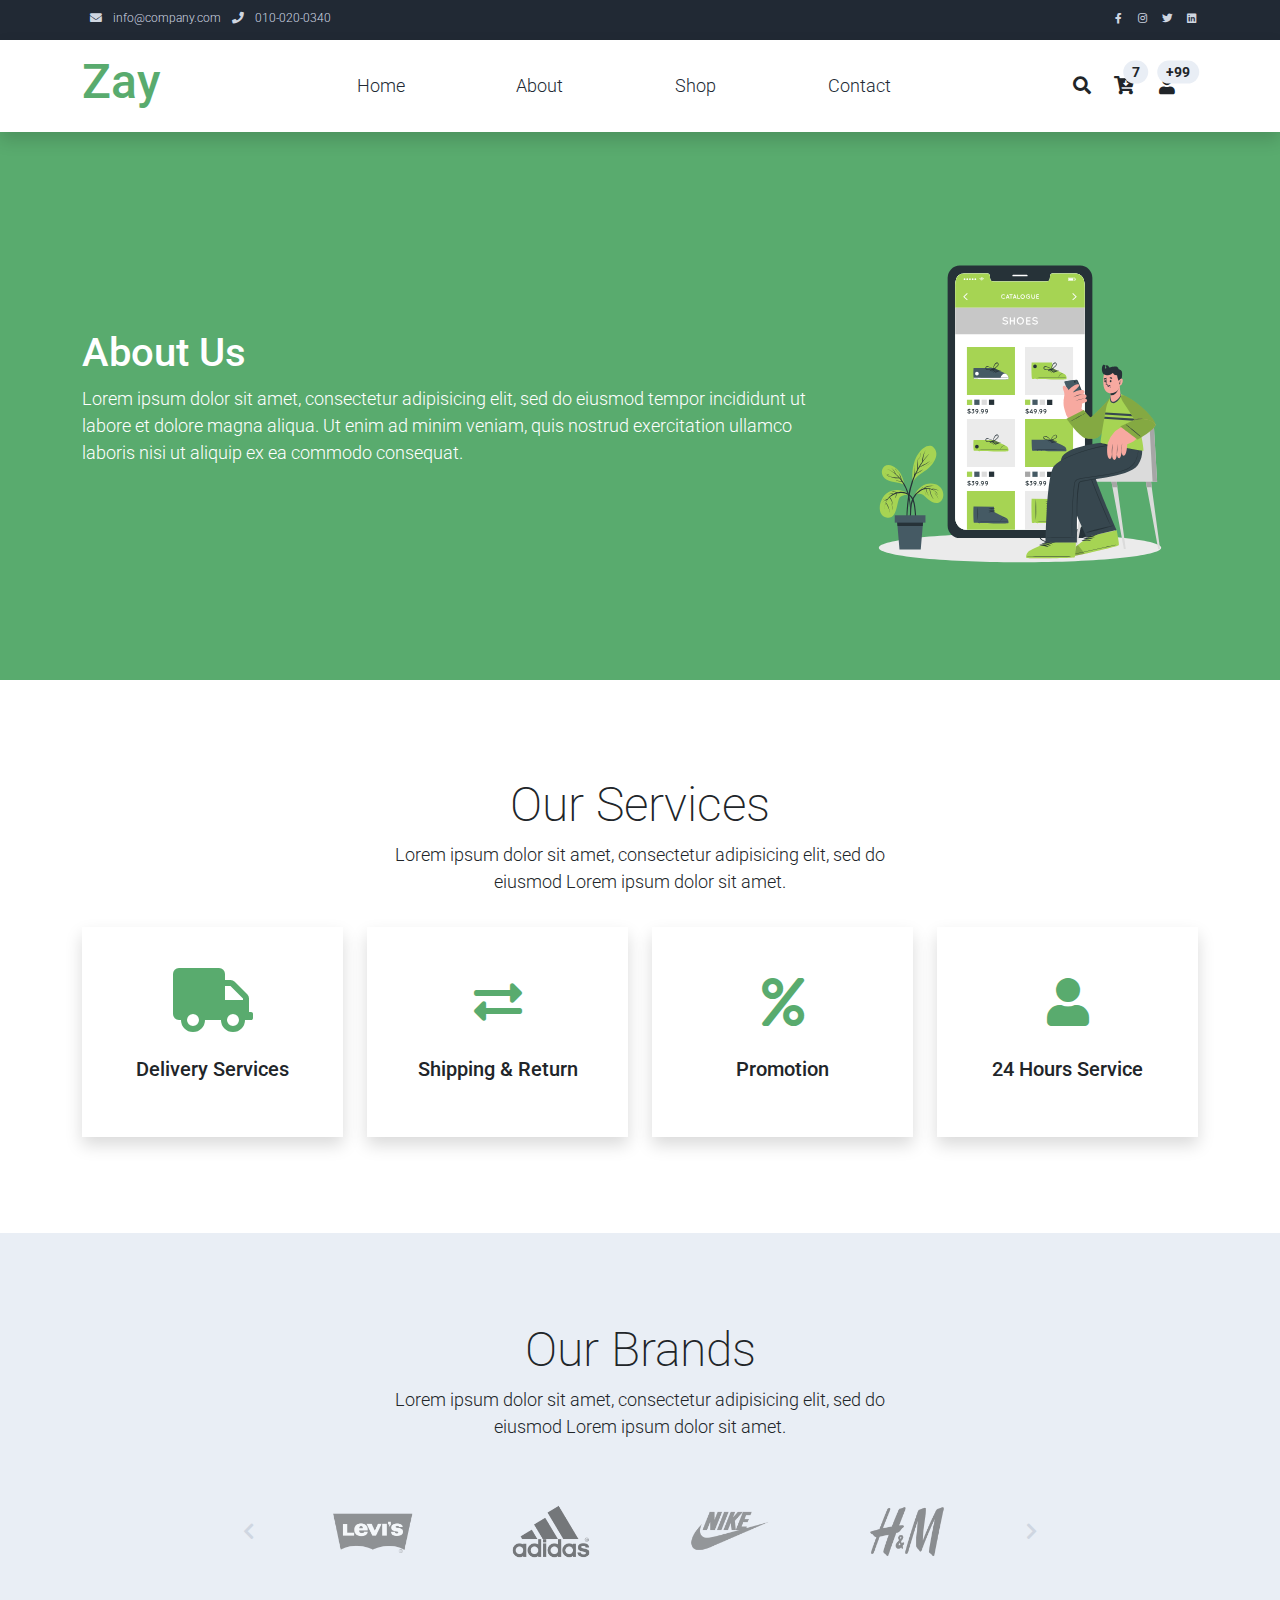
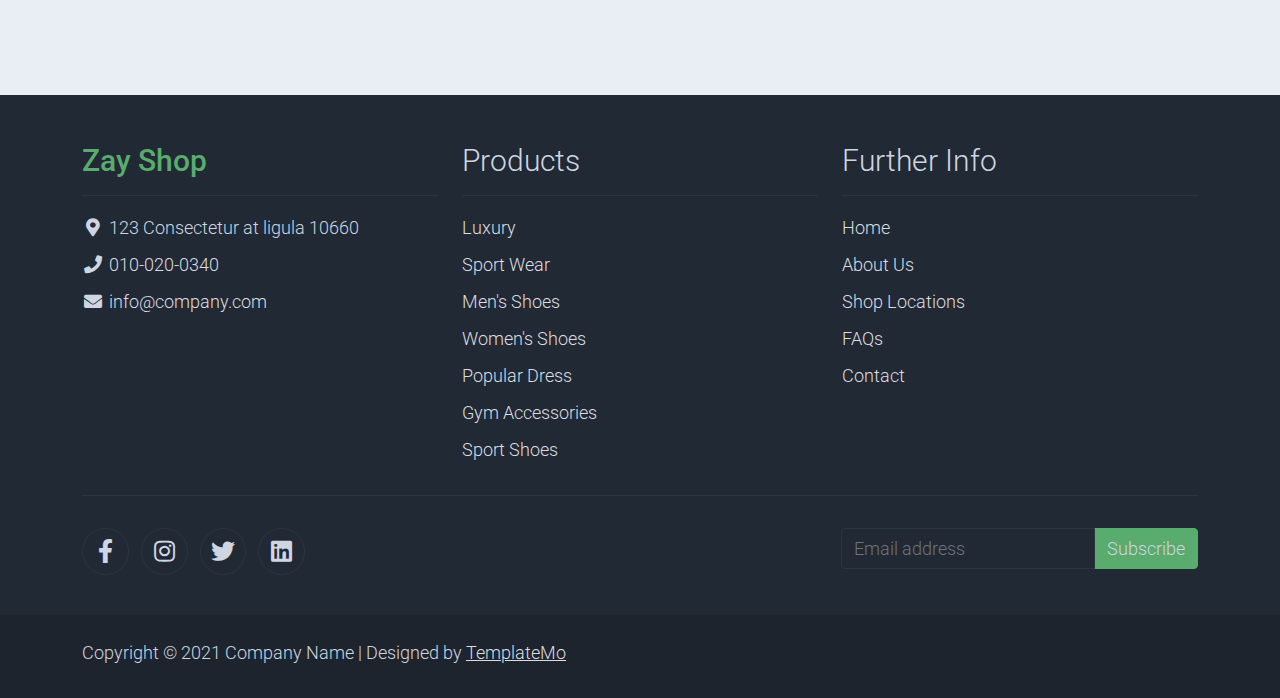
<file: src/main/resources/templates/about.html>
<!DOCTYPE html>
<html lang="en">

<head>
    <title>Zay Shop - About Page</title>
    <meta charset="utf-8">
    <meta name="viewport" content="width=device-width, initial-scale=1">

    <link rel="apple-touch-icon" href="/static/img/apple-icon.png">
    <link rel="shortcut icon" type="image/x-icon" href="/static/img/favicon.ico">

    <link rel="stylesheet" href="../static/css/bootstrap.min.css">
    <link rel="stylesheet" href="../static/css/templatemo.css">
    <link rel="stylesheet" href="../static/css/custom.css">

    <!-- Load fonts style after rendering the layout styles -->
    <link rel="stylesheet" href="https://fonts.googleapis.com/css2?family=Roboto:wght@100;200;300;400;500;700;900&display=swap">
    <link rel="stylesheet" href="../static/css/fontawesome.min.css">
<!--
    
TemplateMo 559 Zay Shop

https://templatemo.com/tm-559-zay-shop

-->
</head>

<body>
    <!-- Start Top Nav -->
    <nav class="navbar navbar-expand-lg bg-dark navbar-light d-none d-lg-block" id="templatemo_nav_top">
        <div class="container text-light">
            <div class="w-100 d-flex justify-content-between">
                <div>
                    <i class="fa fa-envelope mx-2"></i>
                    <a class="navbar-sm-brand text-light text-decoration-none" href="mailto:info@company.com">info@company.com</a>
                    <i class="fa fa-phone mx-2"></i>
                    <a class="navbar-sm-brand text-light text-decoration-none" href="tel:010-020-0340">010-020-0340</a>
                </div>
                <div>
                    <a class="text-light" href="https://fb.com/templatemo" target="_blank" rel="sponsored"><i class="fab fa-facebook-f fa-sm fa-fw me-2"></i></a>
                    <a class="text-light" href="https://www.instagram.com/" target="_blank"><i class="fab fa-instagram fa-sm fa-fw me-2"></i></a>
                    <a class="text-light" href="https://twitter.com/" target="_blank"><i class="fab fa-twitter fa-sm fa-fw me-2"></i></a>
                    <a class="text-light" href="https://www.linkedin.com/" target="_blank"><i class="fab fa-linkedin fa-sm fa-fw"></i></a>
                </div>
            </div>
        </div>
    </nav>
    <!-- Close Top Nav -->


    <!-- Header -->
    <nav class="navbar navbar-expand-lg navbar-light shadow">
        <div class="container d-flex justify-content-between align-items-center">

            <a class="navbar-brand text-success logo h1 align-self-center" href="index.html">
                Zay
            </a>

            <button class="navbar-toggler border-0" type="button" data-bs-toggle="collapse" data-bs-target="#templatemo_main_nav" aria-controls="navbarSupportedContent" aria-expanded="false" aria-label="Toggle navigation">
                <span class="navbar-toggler-icon"></span>
            </button>

            <div class="align-self-center collapse navbar-collapse flex-fill  d-lg-flex justify-content-lg-between" id="templatemo_main_nav">
                <div class="flex-fill">
                    <ul class="nav navbar-nav d-flex justify-content-between mx-lg-auto">
                        <li class="nav-item">
                            <a class="nav-link" href="index.html">Home</a>
                        </li>
                        <li class="nav-item">
                            <a class="nav-link" href="about.html">About</a>
                        </li>
                        <li class="nav-item">
                            <a class="nav-link" href="shop.html">Shop</a>
                        </li>
                        <li class="nav-item">
                            <a class="nav-link" href="contact.html">Contact</a>
                        </li>
                    </ul>
                </div>
                <div class="navbar align-self-center d-flex">
                    <div class="d-lg-none flex-sm-fill mt-3 mb-4 col-7 col-sm-auto pr-3">
                        <div class="input-group">
                            <input type="text" class="form-control" id="inputMobileSearch" placeholder="Search ...">
                            <div class="input-group-text">
                                <i class="fa fa-fw fa-search"></i>
                            </div>
                        </div>
                    </div>
                    <a class="nav-icon d-none d-lg-inline" href="#" data-bs-toggle="modal" data-bs-target="#templatemo_search">
                        <i class="fa fa-fw fa-search text-dark mr-2"></i>
                    </a>
                    <a class="nav-icon position-relative text-decoration-none" href="#">
                        <i class="fa fa-fw fa-cart-arrow-down text-dark mr-1"></i>
                        <span class="position-absolute top-0 left-100 translate-middle badge rounded-pill bg-light text-dark">7</span>
                    </a>
                    <a class="nav-icon position-relative text-decoration-none" href="#">
                        <i class="fa fa-fw fa-user text-dark mr-3"></i>
                        <span class="position-absolute top-0 left-100 translate-middle badge rounded-pill bg-light text-dark">+99</span>
                    </a>
                </div>
            </div>

        </div>
    </nav>
    <!-- Close Header -->

    <!-- Modal -->
    <div class="modal fade bg-white" id="templatemo_search" tabindex="-1" role="dialog" aria-labelledby="exampleModalLabel" aria-hidden="true">
        <div class="modal-dialog modal-lg" role="document">
            <div class="w-100 pt-1 mb-5 text-right">
                <button type="button" class="btn-close" data-bs-dismiss="modal" aria-label="Close"></button>
            </div>
            <form action="" method="get" class="modal-content modal-body border-0 p-0">
                <div class="input-group mb-2">
                    <input type="text" class="form-control" id="inputModalSearch" name="q" placeholder="Search ...">
                    <button type="submit" class="input-group-text bg-success text-light">
                        <i class="fa fa-fw fa-search text-white"></i>
                    </button>
                </div>
            </form>
        </div>
    </div>



    <section class="bg-success py-5">
        <div class="container">
            <div class="row align-items-center py-5">
                <div class="col-md-8 text-white">
                    <h1>About Us</h1>
                    <p>
                        Lorem ipsum dolor sit amet, consectetur adipisicing elit, sed do eiusmod
                        tempor incididunt ut labore et dolore magna aliqua. Ut enim ad minim veniam,
                        quis nostrud exercitation ullamco laboris nisi ut aliquip ex ea commodo consequat.
                    </p>
                </div>
                <div class="col-md-4">
                    <img src="../static/img/about-hero.svg" alt="About Hero">
                </div>
            </div>
        </div>
    </section>
    <!-- Close Banner -->

    <!-- Start Section -->
    <section class="container py-5">
        <div class="row text-center pt-5 pb-3">
            <div class="col-lg-6 m-auto">
                <h1 class="h1">Our Services</h1>
                <p>
                    Lorem ipsum dolor sit amet, consectetur adipisicing elit, sed do eiusmod
                    Lorem ipsum dolor sit amet.
                </p>
            </div>
        </div>
        <div class="row">

            <div class="col-md-6 col-lg-3 pb-5">
                <div class="h-100 py-5 services-icon-wap shadow">
                    <div class="h1 text-success text-center"><i class="fa fa-truck fa-lg"></i></div>
                    <h2 class="h5 mt-4 text-center">Delivery Services</h2>
                </div>
            </div>

            <div class="col-md-6 col-lg-3 pb-5">
                <div class="h-100 py-5 services-icon-wap shadow">
                    <div class="h1 text-success text-center"><i class="fas fa-exchange-alt"></i></div>
                    <h2 class="h5 mt-4 text-center">Shipping & Return</h2>
                </div>
            </div>

            <div class="col-md-6 col-lg-3 pb-5">
                <div class="h-100 py-5 services-icon-wap shadow">
                    <div class="h1 text-success text-center"><i class="fa fa-percent"></i></div>
                    <h2 class="h5 mt-4 text-center">Promotion</h2>
                </div>
            </div>

            <div class="col-md-6 col-lg-3 pb-5">
                <div class="h-100 py-5 services-icon-wap shadow">
                    <div class="h1 text-success text-center"><i class="fa fa-user"></i></div>
                    <h2 class="h5 mt-4 text-center">24 Hours Service</h2>
                </div>
            </div>
        </div>
    </section>
    <!-- End Section -->

    <!-- Start Brands -->
    <section class="bg-light py-5">
        <div class="container my-4">
            <div class="row text-center py-3">
                <div class="col-lg-6 m-auto">
                    <h1 class="h1">Our Brands</h1>
                    <p>
                        Lorem ipsum dolor sit amet, consectetur adipisicing elit, sed do eiusmod
                        Lorem ipsum dolor sit amet.
                    </p>
                </div>
                <div class="col-lg-9 m-auto tempaltemo-carousel">
                    <div class="row d-flex flex-row">
                        <!--Controls-->
                        <div class="col-1 align-self-center">
                            <a class="h1" href="#templatemo-slide-brand" role="button" data-bs-slide="prev">
                                <i class="text-light fas fa-chevron-left"></i>
                            </a>
                        </div>
                        <!--End Controls-->

                        <!--Carousel Wrapper-->
                        <div class="col">
                            <div class="carousel slide carousel-multi-item pt-2 pt-md-0" id="templatemo-slide-brand" data-bs-ride="carousel">
                                <!--Slides-->
                                <div class="carousel-inner product-links-wap" role="listbox">

                                    <!--First slide-->
                                    <div class="carousel-item active">
                                        <div class="row">
                                            <div class="col-3 p-md-5">
                                                <a href="#"><img class="img-fluid brand-img" src="../static/img/brand_01.png" alt="Brand Logo"></a>
                                            </div>
                                            <div class="col-3 p-md-5">
                                                <a href="#"><img class="img-fluid brand-img" src="../static/img/brand_02.png" alt="Brand Logo"></a>
                                            </div>
                                            <div class="col-3 p-md-5">
                                                <a href="#"><img class="img-fluid brand-img" src="../static/img/brand_03.png" alt="Brand Logo"></a>
                                            </div>
                                            <div class="col-3 p-md-5">
                                                <a href="#"><img class="img-fluid brand-img" src="../static/img/brand_04.png" alt="Brand Logo"></a>
                                            </div>
                                        </div>
                                    </div>
                                    <!--End First slide-->

                                    <!--Second slide-->
                                    <div class="carousel-item">
                                        <div class="row">
                                            <div class="col-3 p-md-5">
                                                <a href="#"><img class="img-fluid brand-img" src="../static/img/brand_01.png" alt="Brand Logo"></a>
                                            </div>
                                            <div class="col-3 p-md-5">
                                                <a href="#"><img class="img-fluid brand-img" src="../static/img/brand_02.png" alt="Brand Logo"></a>
                                            </div>
                                            <div class="col-3 p-md-5">
                                                <a href="#"><img class="img-fluid brand-img" src="../static/img/brand_03.png" alt="Brand Logo"></a>
                                            </div>
                                            <div class="col-3 p-md-5">
                                                <a href="#"><img class="img-fluid brand-img" src="../static/img/brand_04.png" alt="Brand Logo"></a>
                                            </div>
                                        </div>
                                    </div>
                                    <!--End Second slide-->

                                    <!--Third slide-->
                                    <div class="carousel-item">
                                        <div class="row">
                                            <div class="col-3 p-md-5">
                                                <a href="#"><img class="img-fluid brand-img" src="../static/img/brand_01.png" alt="Brand Logo"></a>
                                            </div>
                                            <div class="col-3 p-md-5">
                                                <a href="#"><img class="img-fluid brand-img" src="../static/img/brand_02.png" alt="Brand Logo"></a>
                                            </div>
                                            <div class="col-3 p-md-5">
                                                <a href="#"><img class="img-fluid brand-img" src="../static/img/brand_03.png" alt="Brand Logo"></a>
                                            </div>
                                            <div class="col-3 p-md-5">
                                                <a href="#"><img class="img-fluid brand-img" src="../static/img/brand_04.png" alt="Brand Logo"></a>
                                            </div>
                                        </div>
                                    </div>
                                    <!--End Third slide-->

                                </div>
                                <!--End Slides-->
                            </div>
                        </div>
                        <!--End Carousel Wrapper-->

                        <!--Controls-->
                        <div class="col-1 align-self-center">
                            <a class="h1" href="#templatemo-slide-brand" role="button" data-bs-slide="next">
                                <i class="text-light fas fa-chevron-right"></i>
                            </a>
                        </div>
                        <!--End Controls-->
                    </div>
                </div>
            </div>
        </div>
    </section>
    <!--End Brands-->


    <!-- Start Footer -->
    <footer class="bg-dark" id="tempaltemo_footer">
        <div class="container">
            <div class="row">

                <div class="col-md-4 pt-5">
                    <h2 class="h2 text-success border-bottom pb-3 border-light logo">Zay Shop</h2>
                    <ul class="list-unstyled text-light footer-link-list">
                        <li>
                            <i class="fas fa-map-marker-alt fa-fw"></i>
                            123 Consectetur at ligula 10660
                        </li>
                        <li>
                            <i class="fa fa-phone fa-fw"></i>
                            <a class="text-decoration-none" href="tel:010-020-0340">010-020-0340</a>
                        </li>
                        <li>
                            <i class="fa fa-envelope fa-fw"></i>
                            <a class="text-decoration-none" href="mailto:info@company.com">info@company.com</a>
                        </li>
                    </ul>
                </div>

                <div class="col-md-4 pt-5">
                    <h2 class="h2 text-light border-bottom pb-3 border-light">Products</h2>
                    <ul class="list-unstyled text-light footer-link-list">
                        <li><a class="text-decoration-none" href="#">Luxury</a></li>
                        <li><a class="text-decoration-none" href="#">Sport Wear</a></li>
                        <li><a class="text-decoration-none" href="#">Men's Shoes</a></li>
                        <li><a class="text-decoration-none" href="#">Women's Shoes</a></li>
                        <li><a class="text-decoration-none" href="#">Popular Dress</a></li>
                        <li><a class="text-decoration-none" href="#">Gym Accessories</a></li>
                        <li><a class="text-decoration-none" href="#">Sport Shoes</a></li>
                    </ul>
                </div>

                <div class="col-md-4 pt-5">
                    <h2 class="h2 text-light border-bottom pb-3 border-light">Further Info</h2>
                    <ul class="list-unstyled text-light footer-link-list">
                        <li><a class="text-decoration-none" href="#">Home</a></li>
                        <li><a class="text-decoration-none" href="#">About Us</a></li>
                        <li><a class="text-decoration-none" href="#">Shop Locations</a></li>
                        <li><a class="text-decoration-none" href="#">FAQs</a></li>
                        <li><a class="text-decoration-none" href="#">Contact</a></li>
                    </ul>
                </div>

            </div>

            <div class="row text-light mb-4">
                <div class="col-12 mb-3">
                    <div class="w-100 my-3 border-top border-light"></div>
                </div>
                <div class="col-auto me-auto">
                    <ul class="list-inline text-left footer-icons">
                        <li class="list-inline-item border border-light rounded-circle text-center">
                            <a rel="nofollow" class="text-light text-decoration-none" target="_blank" href="http://fb.com/templatemo"><i class="fab fa-facebook-f fa-lg fa-fw"></i></a>
                        </li>
                        <li class="list-inline-item border border-light rounded-circle text-center">
                            <a class="text-light text-decoration-none" target="_blank" href="https://www.instagram.com/"><i class="fab fa-instagram fa-lg fa-fw"></i></a>
                        </li>
                        <li class="list-inline-item border border-light rounded-circle text-center">
                            <a class="text-light text-decoration-none" target="_blank" href="https://twitter.com/"><i class="fab fa-twitter fa-lg fa-fw"></i></a>
                        </li>
                        <li class="list-inline-item border border-light rounded-circle text-center">
                            <a class="text-light text-decoration-none" target="_blank" href="https://www.linkedin.com/"><i class="fab fa-linkedin fa-lg fa-fw"></i></a>
                        </li>
                    </ul>
                </div>
                <div class="col-auto">
                    <label class="sr-only" for="subscribeEmail">Email address</label>
                    <div class="input-group mb-2">
                        <input type="text" class="form-control bg-dark border-light" id="subscribeEmail" placeholder="Email address">
                        <div class="input-group-text btn-success text-light">Subscribe</div>
                    </div>
                </div>
            </div>
        </div>

        <div class="w-100 bg-black py-3">
            <div class="container">
                <div class="row pt-2">
                    <div class="col-12">
                        <p class="text-left text-light">
                            Copyright &copy; 2021 Company Name 
                            | Designed by <a rel="sponsored" href="https://templatemo.com/page/1" target="_blank">TemplateMo</a>
                        </p>
                    </div>
                </div>
            </div>
        </div>

    </footer>
    <!-- End Footer -->

    <!-- Start Script -->
    <script src="../static/js/jquery-1.11.0.min.js"></script>
    <script src="../static/js/jquery-migrate-1.2.1.min.js"></script>
    <script src="../static/js/bootstrap.bundle.min.js"></script>
    <script src="../static/js/templatemo.js"></script>
    <script src="../static/js/custom.js"></script>
    <!-- End Script -->
</body>

</html>
</file>
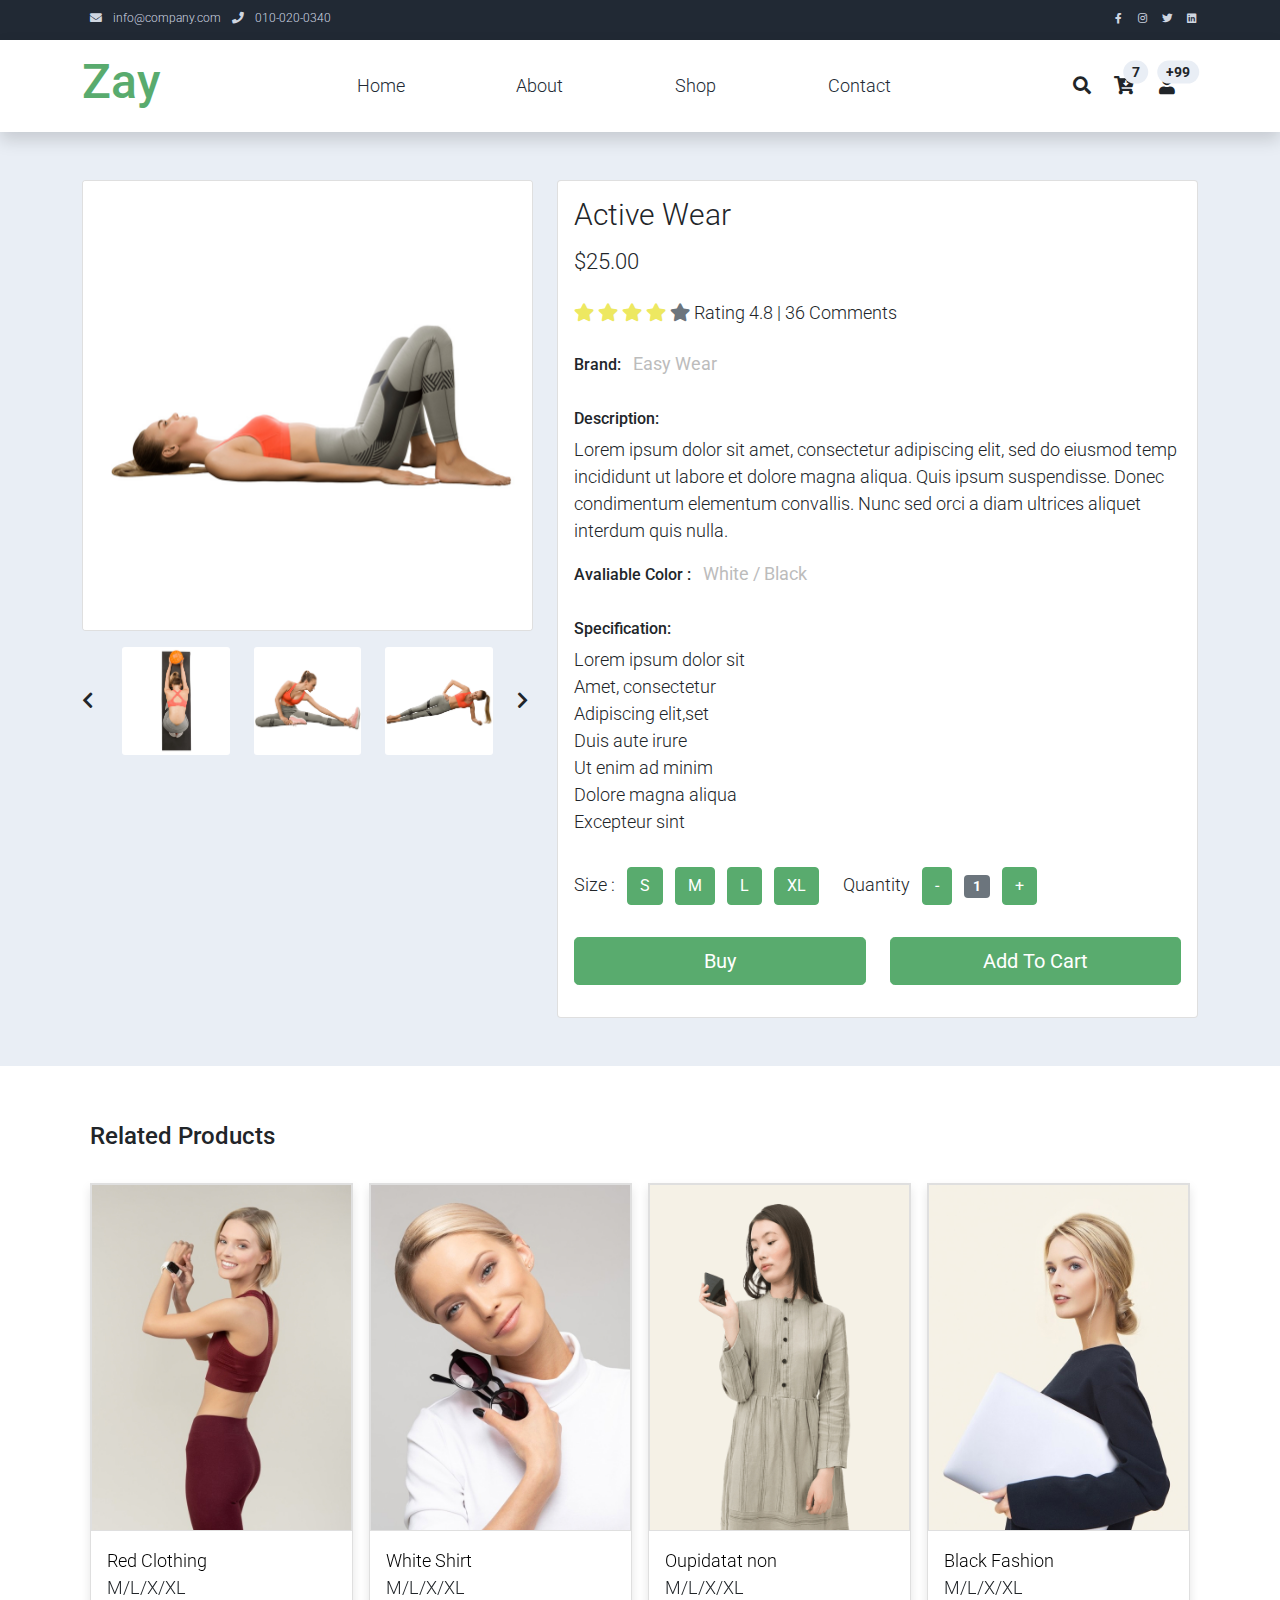
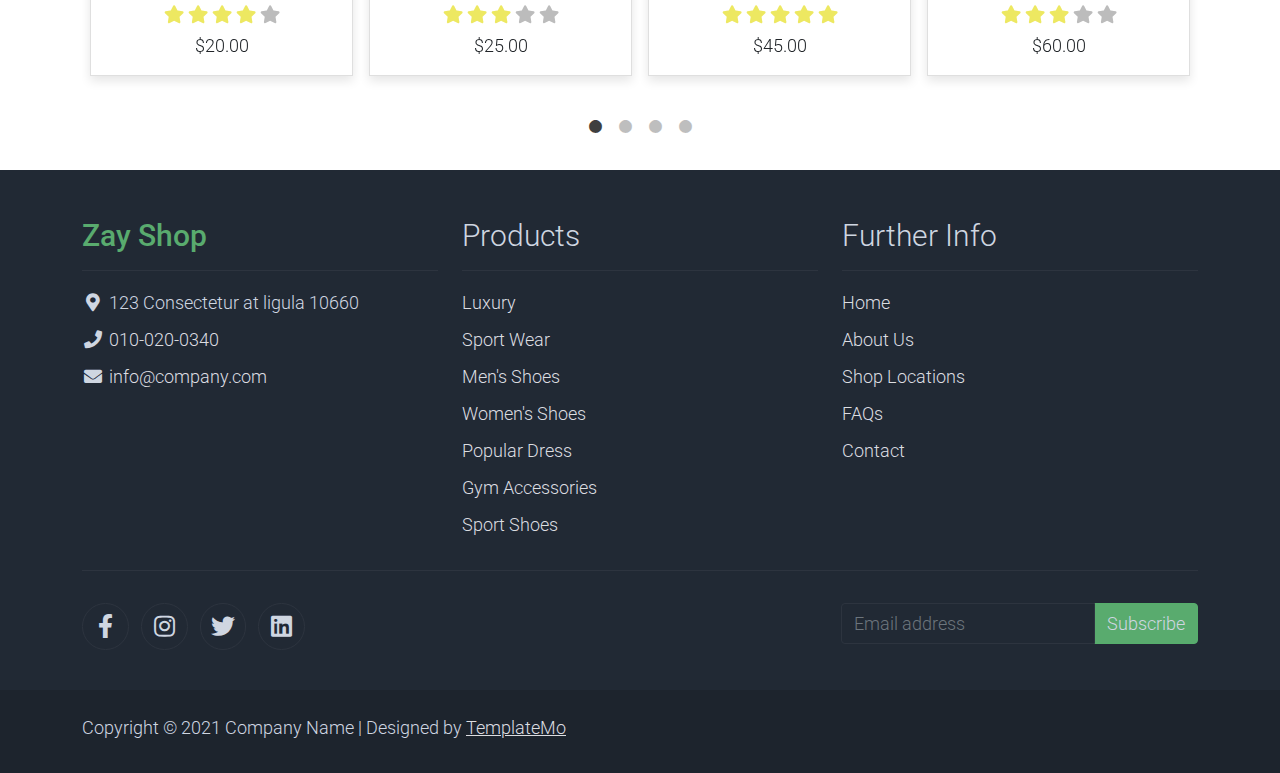
<file: src/main/resources/templates/shop-single.html>
<!DOCTYPE html>
<html lang="en">

<head>
    <title>Zay Shop - Product Detail Page</title>
    <meta charset="utf-8">
    <meta name="viewport" content="width=device-width, initial-scale=1">

    <link rel="apple-touch-icon" href="../static/img/apple-icon.png">
    <link rel="shortcut icon" type="image/x-icon" href="../static/img/favicon.ico">

    <link rel="stylesheet" href="../static/css/bootstrap.min.css">
    <link rel="stylesheet" href="../static/css/templatemo.css">
    <link rel="stylesheet" href="../static/css/custom.css">

    <!-- Load fonts style after rendering the layout styles -->
    <link rel="stylesheet" href="https://fonts.googleapis.com/css2?family=Roboto:wght@100;200;300;400;500;700;900&display=swap">
    <link rel="stylesheet" href="../static/css/fontawesome.min.css">

    <!-- Slick -->
    <link rel="stylesheet" type="text/css" href="../static/css/slick.min.css">
    <link rel="stylesheet" type="text/css" href="../static/css/slick-theme.css">
<!--
    
TemplateMo 559 Zay Shop

https://templatemo.com/tm-559-zay-shop

-->
</head>

<body>
    <!-- Start Top Nav -->
    <nav class="navbar navbar-expand-lg bg-dark navbar-light d-none d-lg-block" id="templatemo_nav_top">
        <div class="container text-light">
            <div class="w-100 d-flex justify-content-between">
                <div>
                    <i class="fa fa-envelope mx-2"></i>
                    <a class="navbar-sm-brand text-light text-decoration-none" href="mailto:info@company.com">info@company.com</a>
                    <i class="fa fa-phone mx-2"></i>
                    <a class="navbar-sm-brand text-light text-decoration-none" href="tel:010-020-0340">010-020-0340</a>
                </div>
                <div>
                    <a class="text-light" href="https://fb.com/templatemo" target="_blank" rel="sponsored"><i class="fab fa-facebook-f fa-sm fa-fw me-2"></i></a>
                    <a class="text-light" href="https://www.instagram.com/" target="_blank"><i class="fab fa-instagram fa-sm fa-fw me-2"></i></a>
                    <a class="text-light" href="https://twitter.com/" target="_blank"><i class="fab fa-twitter fa-sm fa-fw me-2"></i></a>
                    <a class="text-light" href="https://www.linkedin.com/" target="_blank"><i class="fab fa-linkedin fa-sm fa-fw"></i></a>
                </div>
            </div>
        </div>
    </nav>
    <!-- Close Top Nav -->


    <!-- Header -->
    <nav class="navbar navbar-expand-lg navbar-light shadow">
        <div class="container d-flex justify-content-between align-items-center">

            <a class="navbar-brand text-success logo h1 align-self-center" href="index.html">
                Zay
            </a>

            <button class="navbar-toggler border-0" type="button" data-bs-toggle="collapse" data-bs-target="#templatemo_main_nav" aria-controls="navbarSupportedContent" aria-expanded="false" aria-label="Toggle navigation">
                <span class="navbar-toggler-icon"></span>
            </button>

            <div class="align-self-center collapse navbar-collapse flex-fill  d-lg-flex justify-content-lg-between" id="templatemo_main_nav">
                <div class="flex-fill">
                    <ul class="nav navbar-nav d-flex justify-content-between mx-lg-auto">
                        <li class="nav-item">
                            <a class="nav-link" href="index.html">Home</a>
                        </li>
                        <li class="nav-item">
                            <a class="nav-link" href="about.html">About</a>
                        </li>
                        <li class="nav-item">
                            <a class="nav-link" href="shop.html">Shop</a>
                        </li>
                        <li class="nav-item">
                            <a class="nav-link" href="contact.html">Contact</a>
                        </li>
                    </ul>
                </div>
                <div class="navbar align-self-center d-flex">
                    <div class="d-lg-none flex-sm-fill mt-3 mb-4 col-7 col-sm-auto pr-3">
                        <div class="input-group">
                            <input type="text" class="form-control" id="inputMobileSearch" placeholder="Search ...">
                            <div class="input-group-text">
                                <i class="fa fa-fw fa-search"></i>
                            </div>
                        </div>
                    </div>
                    <a class="nav-icon d-none d-lg-inline" href="#" data-bs-toggle="modal" data-bs-target="#templatemo_search">
                        <i class="fa fa-fw fa-search text-dark mr-2"></i>
                    </a>
                    <a class="nav-icon position-relative text-decoration-none" href="#">
                        <i class="fa fa-fw fa-cart-arrow-down text-dark mr-1"></i>
                        <span class="position-absolute top-0 left-100 translate-middle badge rounded-pill bg-light text-dark">7</span>
                    </a>
                    <a class="nav-icon position-relative text-decoration-none" href="#">
                        <i class="fa fa-fw fa-user text-dark mr-3"></i>
                        <span class="position-absolute top-0 left-100 translate-middle badge rounded-pill bg-light text-dark">+99</span>
                    </a>
                </div>
            </div>

        </div>
    </nav>
    <!-- Close Header -->

    <!-- Modal -->
    <div class="modal fade bg-white" id="templatemo_search" tabindex="-1" role="dialog" aria-labelledby="exampleModalLabel" aria-hidden="true">
        <div class="modal-dialog modal-lg" role="document">
            <div class="w-100 pt-1 mb-5 text-right">
                <button type="button" class="btn-close" data-bs-dismiss="modal" aria-label="Close"></button>
            </div>
            <form action="" method="get" class="modal-content modal-body border-0 p-0">
                <div class="input-group mb-2">
                    <input type="text" class="form-control" id="inputModalSearch" name="q" placeholder="Search ...">
                    <button type="submit" class="input-group-text bg-success text-light">
                        <i class="fa fa-fw fa-search text-white"></i>
                    </button>
                </div>
            </form>
        </div>
    </div>



    <!-- Open Content -->
    <section class="bg-light">
        <div class="container pb-5">
            <div class="row">
                <div class="col-lg-5 mt-5">
                    <div class="card mb-3">
                        <img class="card-img img-fluid" src="../static/img/product_single_10.jpg" alt="Card image cap" id="product-detail">
                    </div>
                    <div class="row">
                        <!--Start Controls-->
                        <div class="col-1 align-self-center">
                            <a href="#multi-item-example" role="button" data-bs-slide="prev">
                                <i class="text-dark fas fa-chevron-left"></i>
                                <span class="sr-only">Previous</span>
                            </a>
                        </div>
                        <!--End Controls-->
                        <!--Start Carousel Wrapper-->
                        <div id="multi-item-example" class="col-10 carousel slide carousel-multi-item" data-bs-ride="carousel">
                            <!--Start Slides-->
                            <div class="carousel-inner product-links-wap" role="listbox">

                                <!--First slide-->
                                <div class="carousel-item active">
                                    <div class="row">
                                        <div class="col-4">
                                            <a href="#">
                                                <img class="card-img img-fluid" src="../static/img/product_single_01.jpg" alt="Product Image 1">
                                            </a>
                                        </div>
                                        <div class="col-4">
                                            <a href="#">
                                                <img class="card-img img-fluid" src="../static/img/product_single_02.jpg" alt="Product Image 2">
                                            </a>
                                        </div>
                                        <div class="col-4">
                                            <a href="#">
                                                <img class="card-img img-fluid" src="../static/img/product_single_03.jpg" alt="Product Image 3">
                                            </a>
                                        </div>
                                    </div>
                                </div>
                                <!--/.First slide-->

                                <!--Second slide-->
                                <div class="carousel-item">
                                    <div class="row">
                                        <div class="col-4">
                                            <a href="#">
                                                <img class="card-img img-fluid" src="../static/img/product_single_04.jpg" alt="Product Image 4">
                                            </a>
                                        </div>
                                        <div class="col-4">
                                            <a href="#">
                                                <img class="card-img img-fluid" src="../static/img/product_single_05.jpg" alt="Product Image 5">
                                            </a>
                                        </div>
                                        <div class="col-4">
                                            <a href="#">
                                                <img class="card-img img-fluid" src="../static/img/product_single_06.jpg" alt="Product Image 6">
                                            </a>
                                        </div>
                                    </div>
                                </div>
                                <!--/.Second slide-->

                                <!--Third slide-->
                                <div class="carousel-item">
                                    <div class="row">
                                        <div class="col-4">
                                            <a href="#">
                                                <img class="card-img img-fluid" src="../static/img/product_single_07.jpg" alt="Product Image 7">
                                            </a>
                                        </div>
                                        <div class="col-4">
                                            <a href="#">
                                                <img class="card-img img-fluid" src="../static/img/product_single_08.jpg" alt="Product Image 8">
                                            </a>
                                        </div>
                                        <div class="col-4">
                                            <a href="#">
                                                <img class="card-img img-fluid" src="../static/img/product_single_09.jpg" alt="Product Image 9">
                                            </a>
                                        </div>
                                    </div>
                                </div>
                                <!--/.Third slide-->
                            </div>
                            <!--End Slides-->
                        </div>
                        <!--End Carousel Wrapper-->
                        <!--Start Controls-->
                        <div class="col-1 align-self-center">
                            <a href="#multi-item-example" role="button" data-bs-slide="next">
                                <i class="text-dark fas fa-chevron-right"></i>
                                <span class="sr-only">Next</span>
                            </a>
                        </div>
                        <!--End Controls-->
                    </div>
                </div>
                <!-- col end -->
                <div class="col-lg-7 mt-5">
                    <div class="card">
                        <div class="card-body">
                            <h1 class="h2">Active Wear</h1>
                            <p class="h3 py-2">$25.00</p>
                            <p class="py-2">
                                <i class="fa fa-star text-warning"></i>
                                <i class="fa fa-star text-warning"></i>
                                <i class="fa fa-star text-warning"></i>
                                <i class="fa fa-star text-warning"></i>
                                <i class="fa fa-star text-secondary"></i>
                                <span class="list-inline-item text-dark">Rating 4.8 | 36 Comments</span>
                            </p>
                            <ul class="list-inline">
                                <li class="list-inline-item">
                                    <h6>Brand:</h6>
                                </li>
                                <li class="list-inline-item">
                                    <p class="text-muted"><strong>Easy Wear</strong></p>
                                </li>
                            </ul>

                            <h6>Description:</h6>
                            <p>Lorem ipsum dolor sit amet, consectetur adipiscing elit, sed do eiusmod temp incididunt ut labore et dolore magna aliqua. Quis ipsum suspendisse. Donec condimentum elementum convallis. Nunc sed orci a diam ultrices aliquet interdum quis nulla.</p>
                            <ul class="list-inline">
                                <li class="list-inline-item">
                                    <h6>Avaliable Color :</h6>
                                </li>
                                <li class="list-inline-item">
                                    <p class="text-muted"><strong>White / Black</strong></p>
                                </li>
                            </ul>

                            <h6>Specification:</h6>
                            <ul class="list-unstyled pb-3">
                                <li>Lorem ipsum dolor sit</li>
                                <li>Amet, consectetur</li>
                                <li>Adipiscing elit,set</li>
                                <li>Duis aute irure</li>
                                <li>Ut enim ad minim</li>
                                <li>Dolore magna aliqua</li>
                                <li>Excepteur sint</li>
                            </ul>

                            <form action="" method="GET">
                                <input type="hidden" name="product-title" value="Activewear">
                                <div class="row">
                                    <div class="col-auto">
                                        <ul class="list-inline pb-3">
                                            <li class="list-inline-item">Size :
                                                <input type="hidden" name="product-size" id="product-size" value="S">
                                            </li>
                                            <li class="list-inline-item"><span class="btn btn-success btn-size">S</span></li>
                                            <li class="list-inline-item"><span class="btn btn-success btn-size">M</span></li>
                                            <li class="list-inline-item"><span class="btn btn-success btn-size">L</span></li>
                                            <li class="list-inline-item"><span class="btn btn-success btn-size">XL</span></li>
                                        </ul>
                                    </div>
                                    <div class="col-auto">
                                        <ul class="list-inline pb-3">
                                            <li class="list-inline-item text-right">
                                                Quantity
                                                <input type="hidden" name="product-quanity" id="product-quanity" value="1">
                                            </li>
                                            <li class="list-inline-item"><span class="btn btn-success" id="btn-minus">-</span></li>
                                            <li class="list-inline-item"><span class="badge bg-secondary" id="var-value">1</span></li>
                                            <li class="list-inline-item"><span class="btn btn-success" id="btn-plus">+</span></li>
                                        </ul>
                                    </div>
                                </div>
                                <div class="row pb-3">
                                    <div class="col d-grid">
                                        <button type="submit" class="btn btn-success btn-lg" name="submit" value="buy">Buy</button>
                                    </div>
                                    <div class="col d-grid">
                                        <button type="submit" class="btn btn-success btn-lg" name="submit" value="addtocard">Add To Cart</button>
                                    </div>
                                </div>
                            </form>

                        </div>
                    </div>
                </div>
            </div>
        </div>
    </section>
    <!-- Close Content -->

    <!-- Start Article -->
    <section class="py-5">
        <div class="container">
            <div class="row text-left p-2 pb-3">
                <h4>Related Products</h4>
            </div>

            <!--Start Carousel Wrapper-->
            <div id="carousel-related-product">

                <div class="p-2 pb-3">
                    <div class="product-wap card rounded-0">
                        <div class="card rounded-0">
                            <img class="card-img rounded-0 img-fluid" src="../static/img/shop_08.jpg">
                            <div class="card-img-overlay rounded-0 product-overlay d-flex align-items-center justify-content-center">
                                <ul class="list-unstyled">
                                    <li><a class="btn btn-success text-white" href="shop-single.html"><i class="far fa-heart"></i></a></li>
                                    <li><a class="btn btn-success text-white mt-2" href="shop-single.html"><i class="far fa-eye"></i></a></li>
                                    <li><a class="btn btn-success text-white mt-2" href="shop-single.html"><i class="fas fa-cart-plus"></i></a></li>
                                </ul>
                            </div>
                        </div>
                        <div class="card-body">
                            <a href="shop-single.html" class="h3 text-decoration-none">Red Clothing</a>
                            <ul class="w-100 list-unstyled d-flex justify-content-between mb-0">
                                <li>M/L/X/XL</li>
                                <li class="pt-2">
                                    <span class="product-color-dot color-dot-red float-left rounded-circle ml-1"></span>
                                    <span class="product-color-dot color-dot-blue float-left rounded-circle ml-1"></span>
                                    <span class="product-color-dot color-dot-black float-left rounded-circle ml-1"></span>
                                    <span class="product-color-dot color-dot-light float-left rounded-circle ml-1"></span>
                                    <span class="product-color-dot color-dot-green float-left rounded-circle ml-1"></span>
                                </li>
                            </ul>
                            <ul class="list-unstyled d-flex justify-content-center mb-1">
                                <li>
                                    <i class="text-warning fa fa-star"></i>
                                    <i class="text-warning fa fa-star"></i>
                                    <i class="text-warning fa fa-star"></i>
                                    <i class="text-warning fa fa-star"></i>
                                    <i class="text-muted fa fa-star"></i>
                                </li>
                            </ul>
                            <p class="text-center mb-0">$20.00</p>
                        </div>
                    </div>
                </div>

                <div class="p-2 pb-3">
                    <div class="product-wap card rounded-0">
                        <div class="card rounded-0">
                            <img class="card-img rounded-0 img-fluid" src="../static/img/shop_09.jpg">
                            <div class="card-img-overlay rounded-0 product-overlay d-flex align-items-center justify-content-center">
                                <ul class="list-unstyled">
                                    <li><a class="btn btn-success text-white" href="shop-single.html"><i class="far fa-heart"></i></a></li>
                                    <li><a class="btn btn-success text-white mt-2" href="shop-single.html"><i class="far fa-eye"></i></a></li>
                                    <li><a class="btn btn-success text-white mt-2" href="shop-single.html"><i class="fas fa-cart-plus"></i></a></li>
                                </ul>
                            </div>
                        </div>
                        <div class="card-body">
                            <a href="shop-single.html" class="h3 text-decoration-none">White Shirt</a>
                            <ul class="w-100 list-unstyled d-flex justify-content-between mb-0">
                                <li>M/L/X/XL</li>
                                <li class="pt-2">
                                    <span class="product-color-dot color-dot-red float-left rounded-circle ml-1"></span>
                                    <span class="product-color-dot color-dot-blue float-left rounded-circle ml-1"></span>
                                    <span class="product-color-dot color-dot-black float-left rounded-circle ml-1"></span>
                                    <span class="product-color-dot color-dot-light float-left rounded-circle ml-1"></span>
                                    <span class="product-color-dot color-dot-green float-left rounded-circle ml-1"></span>
                                </li>
                            </ul>
                            <ul class="list-unstyled d-flex justify-content-center mb-1">
                                <li>
                                    <i class="text-warning fa fa-star"></i>
                                    <i class="text-warning fa fa-star"></i>
                                    <i class="text-warning fa fa-star"></i>
                                    <i class="text-muted fa fa-star"></i>
                                    <i class="text-muted fa fa-star"></i>
                                </li>
                            </ul>
                            <p class="text-center mb-0">$25.00</p>
                        </div>
                    </div>
                </div>

                <div class="p-2 pb-3">
                    <div class="product-wap card rounded-0">
                        <div class="card rounded-0">
                            <img class="card-img rounded-0 img-fluid" src="../static/img/shop_10.jpg">
                            <div class="card-img-overlay rounded-0 product-overlay d-flex align-items-center justify-content-center">
                                <ul class="list-unstyled">
                                    <li><a class="btn btn-success text-white" href="shop-single.html"><i class="far fa-heart"></i></a></li>
                                    <li><a class="btn btn-success text-white mt-2" href="shop-single.html"><i class="far fa-eye"></i></a></li>
                                    <li><a class="btn btn-success text-white mt-2" href="shop-single.html"><i class="fas fa-cart-plus"></i></a></li>
                                </ul>
                            </div>
                        </div>
                        <div class="card-body">
                            <a href="shop-single.html" class="h3 text-decoration-none">Oupidatat non</a>
                            <ul class="w-100 list-unstyled d-flex justify-content-between mb-0">
                                <li>M/L/X/XL</li>
                                <li class="pt-2">
                                    <span class="product-color-dot color-dot-red float-left rounded-circle ml-1"></span>
                                    <span class="product-color-dot color-dot-blue float-left rounded-circle ml-1"></span>
                                    <span class="product-color-dot color-dot-black float-left rounded-circle ml-1"></span>
                                    <span class="product-color-dot color-dot-light float-left rounded-circle ml-1"></span>
                                    <span class="product-color-dot color-dot-green float-left rounded-circle ml-1"></span>
                                </li>
                            </ul>
                            <ul class="list-unstyled d-flex justify-content-center mb-1">
                                <li>
                                    <i class="text-warning fa fa-star"></i>
                                    <i class="text-warning fa fa-star"></i>
                                    <i class="text-warning fa fa-star"></i>
                                    <i class="text-warning fa fa-star"></i>
                                    <i class="text-warning fa fa-star"></i>
                                </li>
                            </ul>
                            <p class="text-center mb-0">$45.00</p>
                        </div>
                    </div>
                </div>

                <div class="p-2 pb-3">
                    <div class="product-wap card rounded-0">
                        <div class="card rounded-0">
                            <img class="card-img rounded-0 img-fluid" src="../static/img/shop_11.jpg">
                            <div class="card-img-overlay rounded-0 product-overlay d-flex align-items-center justify-content-center">
                                <ul class="list-unstyled">
                                    <li><a class="btn btn-success text-white" href="shop-single.html"><i class="far fa-heart"></i></a></li>
                                    <li><a class="btn btn-success text-white mt-2" href="shop-single.html"><i class="far fa-eye"></i></a></li>
                                    <li><a class="btn btn-success text-white mt-2" href="shop-single.html"><i class="fas fa-cart-plus"></i></a></li>
                                </ul>
                            </div>
                        </div>
                        <div class="card-body">
                            <a href="shop-single.html" class="h3 text-decoration-none">Black Fashion</a>
                            <ul class="w-100 list-unstyled d-flex justify-content-between mb-0">
                                <li>M/L/X/XL</li>
                                <li class="pt-2">
                                    <span class="product-color-dot color-dot-red float-left rounded-circle ml-1"></span>
                                    <span class="product-color-dot color-dot-blue float-left rounded-circle ml-1"></span>
                                    <span class="product-color-dot color-dot-black float-left rounded-circle ml-1"></span>
                                    <span class="product-color-dot color-dot-light float-left rounded-circle ml-1"></span>
                                    <span class="product-color-dot color-dot-green float-left rounded-circle ml-1"></span>
                                </li>
                            </ul>
                            <ul class="list-unstyled d-flex justify-content-center mb-1">
                                <li>
                                    <i class="text-warning fa fa-star"></i>
                                    <i class="text-warning fa fa-star"></i>
                                    <i class="text-warning fa fa-star"></i>
                                    <i class="text-muted fa fa-star"></i>
                                    <i class="text-muted fa fa-star"></i>
                                </li>
                            </ul>
                            <p class="text-center mb-0">$60.00</p>
                        </div>
                    </div>
                </div>

                <div class="p-2 pb-3">
                    <div class="product-wap card rounded-0">
                        <div class="card rounded-0">
                            <img class="card-img rounded-0 img-fluid" src="../static/img/shop_08.jpg">
                            <div class="card-img-overlay rounded-0 product-overlay d-flex align-items-center justify-content-center">
                                <ul class="list-unstyled">
                                    <li><a class="btn btn-success text-white" href="shop-single.html"><i class="far fa-heart"></i></a></li>
                                    <li><a class="btn btn-success text-white mt-2" href="shop-single.html"><i class="far fa-eye"></i></a></li>
                                    <li><a class="btn btn-success text-white mt-2" href="shop-single.html"><i class="fas fa-cart-plus"></i></a></li>
                                </ul>
                            </div>
                        </div>
                        <div class="card-body">
                            <a href="shop-single.html" class="h3 text-decoration-none">Oupidatat non</a>
                            <ul class="w-100 list-unstyled d-flex justify-content-between mb-0">
                                <li class="">M/L/X/XL</li>
                                <li class="pt-2">
                                    <span class="product-color-dot color-dot-red float-left rounded-circle ml-1"></span>
                                    <span class="product-color-dot color-dot-blue float-left rounded-circle ml-1"></span>
                                    <span class="product-color-dot color-dot-black float-left rounded-circle ml-1"></span>
                                    <span class="product-color-dot color-dot-light float-left rounded-circle ml-1"></span>
                                    <span class="product-color-dot color-dot-green float-left rounded-circle ml-1"></span>
                                </li>
                            </ul>
                            <ul class="list-unstyled d-flex justify-content-center mb-1">
                                <li>
                                    <i class="text-warning fa fa-star"></i>
                                    <i class="text-warning fa fa-star"></i>
                                    <i class="text-warning fa fa-star"></i>
                                    <i class="text-muted fa fa-star"></i>
                                    <i class="text-muted fa fa-star"></i>
                                </li>
                            </ul>
                            <p class="text-center mb-0">$80.00</p>
                        </div>
                    </div>
                </div>

                <div class="p-2 pb-3">
                    <div class="product-wap card rounded-0">
                        <div class="card rounded-0">
                            <img class="card-img rounded-0 img-fluid" src="../static/img/shop_09.jpg">
                            <div class="card-img-overlay rounded-0 product-overlay d-flex align-items-center justify-content-center">
                                <ul class="list-unstyled">
                                    <li><a class="btn btn-success text-white" href="shop-single.html"><i class="far fa-heart"></i></a></li>
                                    <li><a class="btn btn-success text-white mt-2" href="shop-single.html"><i class="far fa-eye"></i></a></li>
                                    <li><a class="btn btn-success text-white mt-2" href="shop-single.html"><i class="fas fa-cart-plus"></i></a></li>
                                </ul>
                            </div>
                        </div>
                        <div class="card-body">
                            <a href="shop-single.html" class="h3 text-decoration-none">Oupidatat non</a>
                            <ul class="w-100 list-unstyled d-flex justify-content-between mb-0">
                                <li>M/L/X/XL</li>
                                <li class="pt-2">
                                    <span class="product-color-dot color-dot-red float-left rounded-circle ml-1"></span>
                                    <span class="product-color-dot color-dot-blue float-left rounded-circle ml-1"></span>
                                    <span class="product-color-dot color-dot-black float-left rounded-circle ml-1"></span>
                                    <span class="product-color-dot color-dot-light float-left rounded-circle ml-1"></span>
                                    <span class="product-color-dot color-dot-green float-left rounded-circle ml-1"></span>
                                </li>
                            </ul>
                            <ul class="list-unstyled d-flex justify-content-center mb-1">
                                <li>
                                    <i class="text-warning fa fa-star"></i>
                                    <i class="text-warning fa fa-star"></i>
                                    <i class="text-warning fa fa-star"></i>
                                    <i class="text-muted fa fa-star"></i>
                                    <i class="text-muted fa fa-star"></i>
                                </li>
                            </ul>
                            <p class="text-center mb-0">$110.00</p>
                        </div>
                    </div>
                </div>

                <div class="p-2 pb-3">
                    <div class="product-wap card rounded-0">
                        <div class="card rounded-0">
                            <img class="card-img rounded-0 img-fluid" src="../static/img/shop_10.jpg">
                            <div class="card-img-overlay rounded-0 product-overlay d-flex align-items-center justify-content-center">
                                <ul class="list-unstyled">
                                    <li><a class="btn btn-success text-white" href="shop-single.html"><i class="far fa-heart"></i></a></li>
                                    <li><a class="btn btn-success text-white mt-2" href="shop-single.html"><i class="far fa-eye"></i></a></li>
                                    <li><a class="btn btn-success text-white mt-2" href="shop-single.html"><i class="fas fa-cart-plus"></i></a></li>
                                </ul>
                            </div>
                        </div>
                        <div class="card-body">
                            <a href="shop-single.html" class="h3 text-decoration-none">Oupidatat non</a>
                            <ul class="w-100 list-unstyled d-flex justify-content-between mb-0">
                                <li>M/L/X/XL</li>
                                <li class="pt-2">
                                    <span class="product-color-dot color-dot-red float-left rounded-circle ml-1"></span>
                                    <span class="product-color-dot color-dot-blue float-left rounded-circle ml-1"></span>
                                    <span class="product-color-dot color-dot-black float-left rounded-circle ml-1"></span>
                                    <span class="product-color-dot color-dot-light float-left rounded-circle ml-1"></span>
                                    <span class="product-color-dot color-dot-green float-left rounded-circle ml-1"></span>
                                </li>
                            </ul>
                            <ul class="list-unstyled d-flex justify-content-center mb-1">
                                <li>
                                    <i class="text-warning fa fa-star"></i>
                                    <i class="text-warning fa fa-star"></i>
                                    <i class="text-warning fa fa-star"></i>
                                    <i class="text-muted fa fa-star"></i>
                                    <i class="text-muted fa fa-star"></i>
                                </li>
                            </ul>
                            <p class="text-center mb-0">$125.00</p>
                        </div>
                    </div>
                </div>

                <div class="p-2 pb-3">
                    <div class="product-wap card rounded-0">
                        <div class="card rounded-0">
                            <img class="card-img rounded-0 img-fluid" src="../static/img/shop_11.jpg">
                            <div class="card-img-overlay rounded-0 product-overlay d-flex align-items-center justify-content-center">
                                <ul class="list-unstyled">
                                    <li><a class="btn btn-success text-white" href="shop-single.html"><i class="far fa-heart"></i></a></li>
                                    <li><a class="btn btn-success text-white mt-2" href="shop-single.html"><i class="far fa-eye"></i></a></li>
                                    <li><a class="btn btn-success text-white mt-2" href="shop-single.html"><i class="fas fa-cart-plus"></i></a></li>
                                </ul>
                            </div>
                        </div>
                        <div class="card-body">
                            <a href="shop-single.html" class="h3 text-decoration-none">Oupidatat non</a>
                            <ul class="w-100 list-unstyled d-flex justify-content-between mb-0">
                                <li>M/L/X/XL</li>
                                <li class="pt-2">
                                    <span class="product-color-dot color-dot-red float-left rounded-circle ml-1"></span>
                                    <span class="product-color-dot color-dot-blue float-left rounded-circle ml-1"></span>
                                    <span class="product-color-dot color-dot-black float-left rounded-circle ml-1"></span>
                                    <span class="product-color-dot color-dot-light float-left rounded-circle ml-1"></span>
                                    <span class="product-color-dot color-dot-green float-left rounded-circle ml-1"></span>
                                </li>
                            </ul>
                            <ul class="list-unstyled d-flex justify-content-center mb-1">
                                <li>
                                    <i class="text-warning fa fa-star"></i>
                                    <i class="text-warning fa fa-star"></i>
                                    <i class="text-warning fa fa-star"></i>
                                    <i class="text-muted fa fa-star"></i>
                                    <i class="text-muted fa fa-star"></i>
                                </li>
                            </ul>
                            <p class="text-center mb-0">$160.00</p>
                        </div>
                    </div>
                </div>

                <div class="p-2 pb-3">
                    <div class="product-wap card rounded-0">
                        <div class="card rounded-0">
                            <img class="card-img rounded-0 img-fluid" src="../static/img/shop_08.jpg">
                            <div class="card-img-overlay rounded-0 product-overlay d-flex align-items-center justify-content-center">
                                <ul class="list-unstyled">
                                    <li><a class="btn btn-success text-white" href="shop-single.html"><i class="far fa-heart"></i></a></li>
                                    <li><a class="btn btn-success text-white mt-2" href="shop-single.html"><i class="far fa-eye"></i></a></li>
                                    <li><a class="btn btn-success text-white mt-2" href="shop-single.html"><i class="fas fa-cart-plus"></i></a></li>
                                </ul>
                            </div>
                        </div>
                        <div class="card-body">
                            <a href="shop-single.html" class="h3 text-decoration-none">Oupidatat non</a>
                            <ul class="w-100 list-unstyled d-flex justify-content-between mb-0">
                                <li>M/L/X/XL</li>
                                <li class="pt-2">
                                    <span class="product-color-dot color-dot-red float-left rounded-circle ml-1"></span>
                                    <span class="product-color-dot color-dot-blue float-left rounded-circle ml-1"></span>
                                    <span class="product-color-dot color-dot-black float-left rounded-circle ml-1"></span>
                                    <span class="product-color-dot color-dot-light float-left rounded-circle ml-1"></span>
                                    <span class="product-color-dot color-dot-green float-left rounded-circle ml-1"></span>
                                </li>
                            </ul>
                            <ul class="list-unstyled d-flex justify-content-center mb-1">
                                <li>
                                    <i class="text-warning fa fa-star"></i>
                                    <i class="text-warning fa fa-star"></i>
                                    <i class="text-warning fa fa-star"></i>
                                    <i class="text-muted fa fa-star"></i>
                                    <i class="text-muted fa fa-star"></i>
                                </li>
                            </ul>
                            <p class="text-center mb-0">$180.00</p>
                        </div>
                    </div>
                </div>

                <div class="p-2 pb-3">
                    <div class="product-wap card rounded-0">
                        <div class="card rounded-0">
                            <img class="card-img rounded-0 img-fluid" src="../static/img/shop_09.jpg">
                            <div class="card-img-overlay rounded-0 product-overlay d-flex align-items-center justify-content-center">
                                <ul class="list-unstyled">
                                    <li><a class="btn btn-success text-white" href="shop-single.html"><i class="far fa-heart"></i></a></li>
                                    <li><a class="btn btn-success text-white mt-2" href="shop-single.html"><i class="far fa-eye"></i></a></li>
                                    <li><a class="btn btn-success text-white mt-2" href="shop-single.html"><i class="fas fa-cart-plus"></i></a></li>
                                </ul>
                            </div>
                        </div>
                        <div class="card-body">
                            <a href="shop-single.html" class="h3 text-decoration-none">Oupidatat non</a>
                            <ul class="w-100 list-unstyled d-flex justify-content-between mb-0">
                                <li>M/L/X/XL</li>
                                <li class="pt-2">
                                    <span class="product-color-dot color-dot-red float-left rounded-circle ml-1"></span>
                                    <span class="product-color-dot color-dot-blue float-left rounded-circle ml-1"></span>
                                    <span class="product-color-dot color-dot-black float-left rounded-circle ml-1"></span>
                                    <span class="product-color-dot color-dot-light float-left rounded-circle ml-1"></span>
                                    <span class="product-color-dot color-dot-green float-left rounded-circle ml-1"></span>
                                </li>
                            </ul>
                            <ul class="list-unstyled d-flex justify-content-center mb-1">
                                <li>
                                    <i class="text-warning fa fa-star"></i>
                                    <i class="text-warning fa fa-star"></i>
                                    <i class="text-warning fa fa-star"></i>
                                    <i class="text-muted fa fa-star"></i>
                                    <i class="text-muted fa fa-star"></i>
                                </li>
                            </ul>
                            <p class="text-center mb-0">$220.00</p>
                        </div>
                    </div>
                </div>

                <div class="p-2 pb-3">
                    <div class="product-wap card rounded-0">
                        <div class="card rounded-0">
                            <img class="card-img rounded-0 img-fluid" src="../static/img/shop_10.jpg">
                            <div class="card-img-overlay rounded-0 product-overlay d-flex align-items-center justify-content-center">
                                <ul class="list-unstyled">
                                    <li><a class="btn btn-success text-white" href="shop-single.html"><i class="far fa-heart"></i></a></li>
                                    <li><a class="btn btn-success text-white mt-2" href="shop-single.html"><i class="far fa-eye"></i></a></li>
                                    <li><a class="btn btn-success text-white mt-2" href="shop-single.html"><i class="fas fa-cart-plus"></i></a></li>
                                </ul>
                            </div>
                        </div>
                        <div class="card-body">
                            <a href="shop-single.html" class="h3 text-decoration-none">Oupidatat non</a>
                            <ul class="w-100 list-unstyled d-flex justify-content-between mb-0">
                                <li>M/L/X/XL</li>
                                <li class="pt-2">
                                    <span class="product-color-dot color-dot-red float-left rounded-circle ml-1"></span>
                                    <span class="product-color-dot color-dot-blue float-left rounded-circle ml-1"></span>
                                    <span class="product-color-dot color-dot-black float-left rounded-circle ml-1"></span>
                                    <span class="product-color-dot color-dot-light float-left rounded-circle ml-1"></span>
                                    <span class="product-color-dot color-dot-green float-left rounded-circle ml-1"></span>
                                </li>
                            </ul>
                            <ul class="list-unstyled d-flex justify-content-center mb-1">
                                <li>
                                    <i class="text-warning fa fa-star"></i>
                                    <i class="text-warning fa fa-star"></i>
                                    <i class="text-warning fa fa-star"></i>
                                    <i class="text-muted fa fa-star"></i>
                                    <i class="text-muted fa fa-star"></i>
                                </li>
                            </ul>
                            <p class="text-center mb-0">$250.00</p>
                        </div>
                    </div>
                </div>

                <div class="p-2 pb-3">
                    <div class="product-wap card rounded-0">
                        <div class="card rounded-0">
                            <img class="card-img rounded-0 img-fluid" src="../static/img/shop_11.jpg">
                            <div class="card-img-overlay rounded-0 product-overlay d-flex align-items-center justify-content-center">
                                <ul class="list-unstyled">
                                    <li><a class="btn btn-success text-white" href="shop-single.html"><i class="far fa-heart"></i></a></li>
                                    <li><a class="btn btn-success text-white mt-2" href="shop-single.html"><i class="far fa-eye"></i></a></li>
                                    <li><a class="btn btn-success text-white mt-2" href="shop-single.html"><i class="fas fa-cart-plus"></i></a></li>
                                </ul>
                            </div>
                        </div>
                        <div class="card-body">
                            <a href="shop-single.html" class="h3 text-decoration-none">Oupidatat non</a>
                            <ul class="w-100 list-unstyled d-flex justify-content-between mb-0">
                                <li>M/L/X/XL</li>
                                <li class="pt-2">
                                    <span class="product-color-dot color-dot-red float-left rounded-circle ml-1"></span>
                                    <span class="product-color-dot color-dot-blue float-left rounded-circle ml-1"></span>
                                    <span class="product-color-dot color-dot-black float-left rounded-circle ml-1"></span>
                                    <span class="product-color-dot color-dot-light float-left rounded-circle ml-1"></span>
                                    <span class="product-color-dot color-dot-green float-left rounded-circle ml-1"></span>
                                </li>
                            </ul>
                            <ul class="list-unstyled d-flex justify-content-center mb-1">
                                <li>
                                    <i class="text-warning fa fa-star"></i>
                                    <i class="text-warning fa fa-star"></i>
                                    <i class="text-warning fa fa-star"></i>
                                    <i class="text-muted fa fa-star"></i>
                                    <i class="text-muted fa fa-star"></i>
                                </li>
                            </ul>
                            <p class="text-center mb-0">$300.00</p>
                        </div>
                    </div>
                </div>

            </div>


        </div>
    </section>
    <!-- End Article -->


    <!-- Start Footer -->
    <footer class="bg-dark" id="tempaltemo_footer">
        <div class="container">
            <div class="row">

                <div class="col-md-4 pt-5">
                    <h2 class="h2 text-success border-bottom pb-3 border-light logo">Zay Shop</h2>
                    <ul class="list-unstyled text-light footer-link-list">
                        <li>
                            <i class="fas fa-map-marker-alt fa-fw"></i>
                            123 Consectetur at ligula 10660
                        </li>
                        <li>
                            <i class="fa fa-phone fa-fw"></i>
                            <a class="text-decoration-none" href="tel:010-020-0340">010-020-0340</a>
                        </li>
                        <li>
                            <i class="fa fa-envelope fa-fw"></i>
                            <a class="text-decoration-none" href="mailto:info@company.com">info@company.com</a>
                        </li>
                    </ul>
                </div>

                <div class="col-md-4 pt-5">
                    <h2 class="h2 text-light border-bottom pb-3 border-light">Products</h2>
                    <ul class="list-unstyled text-light footer-link-list">
                        <li><a class="text-decoration-none" href="#">Luxury</a></li>
                        <li><a class="text-decoration-none" href="#">Sport Wear</a></li>
                        <li><a class="text-decoration-none" href="#">Men's Shoes</a></li>
                        <li><a class="text-decoration-none" href="#">Women's Shoes</a></li>
                        <li><a class="text-decoration-none" href="#">Popular Dress</a></li>
                        <li><a class="text-decoration-none" href="#">Gym Accessories</a></li>
                        <li><a class="text-decoration-none" href="#">Sport Shoes</a></li>
                    </ul>
                </div>

                <div class="col-md-4 pt-5">
                    <h2 class="h2 text-light border-bottom pb-3 border-light">Further Info</h2>
                    <ul class="list-unstyled text-light footer-link-list">
                        <li><a class="text-decoration-none" href="#">Home</a></li>
                        <li><a class="text-decoration-none" href="#">About Us</a></li>
                        <li><a class="text-decoration-none" href="#">Shop Locations</a></li>
                        <li><a class="text-decoration-none" href="#">FAQs</a></li>
                        <li><a class="text-decoration-none" href="#">Contact</a></li>
                    </ul>
                </div>

            </div>

            <div class="row text-light mb-4">
                <div class="col-12 mb-3">
                    <div class="w-100 my-3 border-top border-light"></div>
                </div>
                <div class="col-auto me-auto">
                    <ul class="list-inline text-left footer-icons">
                        <li class="list-inline-item border border-light rounded-circle text-center">
                            <a class="text-light text-decoration-none" target="_blank" href="http://facebook.com/"><i class="fab fa-facebook-f fa-lg fa-fw"></i></a>
                        </li>
                        <li class="list-inline-item border border-light rounded-circle text-center">
                            <a class="text-light text-decoration-none" target="_blank" href="https://www.instagram.com/"><i class="fab fa-instagram fa-lg fa-fw"></i></a>
                        </li>
                        <li class="list-inline-item border border-light rounded-circle text-center">
                            <a class="text-light text-decoration-none" target="_blank" href="https://twitter.com/"><i class="fab fa-twitter fa-lg fa-fw"></i></a>
                        </li>
                        <li class="list-inline-item border border-light rounded-circle text-center">
                            <a class="text-light text-decoration-none" target="_blank" href="https://www.linkedin.com/"><i class="fab fa-linkedin fa-lg fa-fw"></i></a>
                        </li>
                    </ul>
                </div>
                <div class="col-auto">
                    <label class="sr-only" for="subscribeEmail">Email address</label>
                    <div class="input-group mb-2">
                        <input type="text" class="form-control bg-dark border-light" id="subscribeEmail" placeholder="Email address">
                        <div class="input-group-text btn-success text-light">Subscribe</div>
                    </div>
                </div>
            </div>
        </div>

        <div class="w-100 bg-black py-3">
            <div class="container">
                <div class="row pt-2">
                    <div class="col-12">
                        <p class="text-left text-light">
                            Copyright &copy; 2021 Company Name 
                            | Designed by <a rel="sponsored" href="https://templatemo.com" target="_blank">TemplateMo</a>
                        </p>
                    </div>
                </div>
            </div>
        </div>

    </footer>
    <!-- End Footer -->

    <!-- Start Script -->
    <script src="../static/js/jquery-1.11.0.min.js"></script>
    <script src="../static/js/jquery-migrate-1.2.1.min.js"></script>
    <script src="../static/js/bootstrap.bundle.min.js"></script>
    <script src="../static/js/templatemo.js"></script>
    <script src="../static/js/custom.js"></script>
    <!-- End Script -->

    <!-- Start Slider Script -->
    <script src="../static/js/slick.min.js"></script>
    <script>
        $('#carousel-related-product').slick({
            infinite: true,
            arrows: false,
            slidesToShow: 4,
            slidesToScroll: 3,
            dots: true,
            responsive: [{
                    breakpoint: 1024,
                    settings: {
                        slidesToShow: 3,
                        slidesToScroll: 3
                    }
                },
                {
                    breakpoint: 600,
                    settings: {
                        slidesToShow: 2,
                        slidesToScroll: 3
                    }
                },
                {
                    breakpoint: 480,
                    settings: {
                        slidesToShow: 2,
                        slidesToScroll: 3
                    }
                }
            ]
        });
    </script>
    <!-- End Slider Script -->

</body>

</html>
</file>
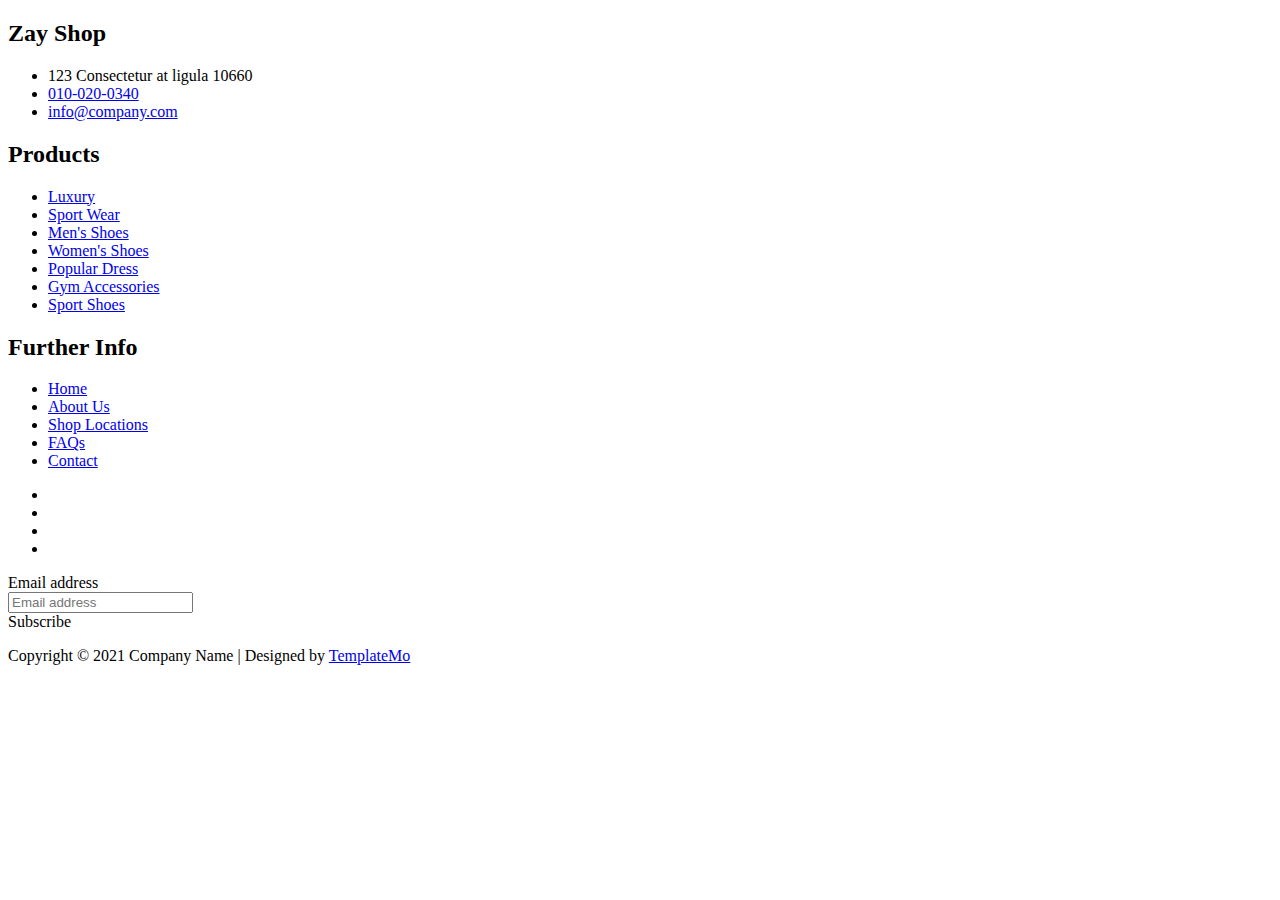
<file: src/main/resources/templates/fragment/footer.html>
<!DOCTYPE html>
<html xmlns:th="http://www.thymeleaf.org" >

<body>
<div th:fragment="footer">
<footer class="bg-dark" id="tempaltemo_footer">
  <div class="container">
    <div class="row">

      <div class="col-md-4 pt-5">
        <h2 class="h2 text-success border-bottom pb-3 border-light logo">Zay Shop</h2>
        <ul class="list-unstyled text-light footer-link-list">
          <li>
            <i class="fas fa-map-marker-alt fa-fw"></i>
            123 Consectetur at ligula 10660
          </li>
          <li>
            <i class="fa fa-phone fa-fw"></i>
            <a class="text-decoration-none" href="tel:010-020-0340">010-020-0340</a>
          </li>
          <li>
            <i class="fa fa-envelope fa-fw"></i>
            <a class="text-decoration-none" href="mailto:info@company.com">info@company.com</a>
          </li>
        </ul>
      </div>

      <div class="col-md-4 pt-5">
        <h2 class="h2 text-light border-bottom pb-3 border-light">Products</h2>
        <ul class="list-unstyled text-light footer-link-list">
          <li><a class="text-decoration-none" href="#">Luxury</a></li>
          <li><a class="text-decoration-none" href="#">Sport Wear</a></li>
          <li><a class="text-decoration-none" href="#">Men's Shoes</a></li>
          <li><a class="text-decoration-none" href="#">Women's Shoes</a></li>
          <li><a class="text-decoration-none" href="#">Popular Dress</a></li>
          <li><a class="text-decoration-none" href="#">Gym Accessories</a></li>
          <li><a class="text-decoration-none" href="#">Sport Shoes</a></li>
        </ul>
      </div>

      <div class="col-md-4 pt-5">
        <h2 class="h2 text-light border-bottom pb-3 border-light">Further Info</h2>
        <ul class="list-unstyled text-light footer-link-list">
          <li><a class="text-decoration-none" href="#">Home</a></li>
          <li><a class="text-decoration-none" href="#">About Us</a></li>
          <li><a class="text-decoration-none" href="#">Shop Locations</a></li>
          <li><a class="text-decoration-none" href="#">FAQs</a></li>
          <li><a class="text-decoration-none" href="#">Contact</a></li>
        </ul>
      </div>

    </div>

    <div class="row text-light mb-4">
      <div class="col-12 mb-3">
        <div class="w-100 my-3 border-top border-light"></div>
      </div>
      <div class="col-auto me-auto">
        <ul class="list-inline text-left footer-icons">
          <li class="list-inline-item border border-light rounded-circle text-center">
            <a class="text-light text-decoration-none" target="_blank" href="http://facebook.com/"><i class="fab fa-facebook-f fa-lg fa-fw"></i></a>
          </li>
          <li class="list-inline-item border border-light rounded-circle text-center">
            <a class="text-light text-decoration-none" target="_blank" href="https://www.instagram.com/"><i class="fab fa-instagram fa-lg fa-fw"></i></a>
          </li>
          <li class="list-inline-item border border-light rounded-circle text-center">
            <a class="text-light text-decoration-none" target="_blank" href="https://twitter.com/"><i class="fab fa-twitter fa-lg fa-fw"></i></a>
          </li>
          <li class="list-inline-item border border-light rounded-circle text-center">
            <a class="text-light text-decoration-none" target="_blank" href="https://www.linkedin.com/"><i class="fab fa-linkedin fa-lg fa-fw"></i></a>
          </li>
        </ul>
      </div>
      <div class="col-auto">
        <label class="sr-only" for="subscribeEmail">Email address</label>
        <div class="input-group mb-2">
          <input type="text" class="form-control bg-dark border-light" id="subscribeEmail" placeholder="Email address">
          <div class="input-group-text btn-success text-light">Subscribe</div>
        </div>
      </div>
    </div>
  </div>

  <div class="w-100 bg-black py-3">
    <div class="container">
      <div class="row pt-2">
        <div class="col-12">
          <p class="text-left text-light">
            Copyright &copy; 2021 Company Name
            | Designed by <a rel="sponsored" href="https://templatemo.com" target="_blank">TemplateMo</a>
          </p>
        </div>
      </div>
    </div>
  </div>

</footer>
</div>
</body>
</html>
</file>
<file: src/main/resources/static/css/templatemo.css>
/*

TemplateMo 559 Zay Shop

https://templatemo.com/tm-559-zay-shop

---------------------------------------------
Table of contents
------------------------------------------------
1. Typography
2. General
3. Nav
4. Hero Carousel
5. Accordion
6. Shop
7. Product
8. Carousel Hero
9. Carousel Brand
10. Services
11. Contact map
12. Footer
13. Small devices (landscape phones, 576px and up)
14. Medium devices (tablets, 768px and up)
15. Large devices (desktops, 992px and up)
16. Extra large devices (large desktops, 1200px and up)
--------------------------------------------- */




/* Typography */
body, ul, li, p, a, label, input, div {
  font-family: 'Roboto', sans-serif;
  font-size: 18px !important;
  font-weight: 300 !important;
}
.h1 {
  font-family: 'Roboto', sans-serif;
  font-size: 48px !important;
  font-weight: 200 !important;
}
.h2 {
  font-family: 'Roboto', sans-serif;
  font-size: 30px !important;
  font-weight: 300;
}
.h3 {
  font-family: 'Roboto', sans-serif;
  font-size: 22px !important;
}
/* General */
.logo { font-weight: 500 !important;}
.text-warning {  color: #ede861 !important;}
.text-muted { color: #bcbcbc !important;}
.text-success { color: #59ab6e !important;}
.text-light { color: #cfd6e1 !important;}
.bg-dark { background-color: #212934 !important;}
.bg-light { background-color: #e9eef5 !important;}
.bg-black { background-color: #1d242d !important;}
.bg-success { background-color: #59ab6e !important;}
.btn-success {
  background-color: #59ab6e !important;
  border-color: #56ae6c !important;
}
.pagination .page-link:hover {color: #000;}
.pagination .page-link:hover, .pagination .page-link.active {
  background-color: #69bb7e;
  color: #fff;
}
/* Nav */
#templatemo_nav_top { min-height: 40px;}
#templatemo_nav_top * { font-size: .9em !important;}
#templatemo_main_nav a { color: #212934;}
#templatemo_main_nav a:hover { color: #69bb7e;}
#templatemo_main_nav .navbar .nav-icon { margin-right: 20px;}

/* Hero Carousel */
#template-mo-zay-hero-carousel { background: #efefef !important;}
/* Accordion */
.templatemo-accordion a { color: #000;}
.templatemo-accordion a:hover { color: #333d4a;}
/* Shop */
.shop-top-menu a:hover { color: #69bb7e !important;}
/* Product */
.product-wap { box-shadow: 0px 5px 10px 0px rgba(0, 0, 0, 0.10);}
.product-wap .product-color-dot.color-dot-red { background:#f71515;}
.product-wap .product-color-dot.color-dot-blue { background:#6db4fe;}
.product-wap .product-color-dot.color-dot-black { background:#000000;}
.product-wap .product-color-dot.color-dot-light { background:#e0e0e0;}
.product-wap .product-color-dot.color-dot-green { background:#0bff7e;}
.card.product-wap .card .product-overlay {
  background: rgba(0,0,0,.2);
  visibility: hidden;
  opacity: 0;
  transition: .3s;
}
.card.product-wap:hover .card .product-overlay {
  visibility: visible;
  opacity: 1;
}
.card.product-wap a { color: #000;}
#carousel-related-product .slick-slide:focus { outline: none !important;}
#carousel-related-product .slick-dots li button:before {
  font-size: 15px;
  margin-top: 20px;
}
/* Brand */
.brand-img {
  filter: grayscale(100%);
  opacity: 0.5;
  transition: .5s;
}
.brand-img:hover {
  filter: grayscale(0%);
  opacity: 1;
}
/* Carousel Hero */
#template-mo-zay-hero-carousel .carousel-indicators li {
  margin-top: -50px;
  background-color: #59ab6e;
}
#template-mo-zay-hero-carousel .carousel-control-next i,
#template-mo-zay-hero-carousel .carousel-control-prev i {
  color: #59ab6e !important;
  font-size: 2.8em !important;
}
/* Carousel Brand */
.tempaltemo-carousel .h1 {
  font-size: .5em !important;
  color: #000 !important;
}
/* Services */
.services-icon-wap {transition: .3s;}
.services-icon-wap:hover, .services-icon-wap:hover i {color: #fff;}
.services-icon-wap:hover {background: #69bb7e;}
/* Contact map */
.leaflet-control a, .leaflet-control { font-size: 10px !important;}
.form-control { border: 1px solid #e8e8e8;}
/* Footer */
#tempaltemo_footer a { color: #dcdde1;}
#tempaltemo_footer a:hover { color: #68bb7d;}
#tempaltemo_footer ul.footer-link-list li { padding-top: 10px;}
#tempaltemo_footer ul.footer-icons li {
  width: 2.6em;
  height: 2.6em;
  line-height: 2.6em;
}
#tempaltemo_footer ul.footer-icons li:hover {
  background-color: #cfd6e1;
  transition: .5s;
}
#tempaltemo_footer ul.footer-icons li:hover i {
  color: #212934;
  transition: .5s;
}
#tempaltemo_footer .border-light { border-color: #2d343f !important;}
/*
// Extra small devices (portrait phones, less than 576px)
// No media query since this is the default in Bootstrap
*/
/* Small devices (landscape phones, 576px and up)*/
.product-wap .h3, .product-wap li, .product-wap i, .product-wap p {
  font-size: 12px !important;
}
.product-wap .product-color-dot {
  width: 6px;
  height: 6px;
}

@media (min-width: 576px) {
  .tempaltemo-carousel .h1 { font-size: 1em !important;}
}

/*// Medium devices (tablets, 768px and up)*/
@media (min-width: 768px) {
  #templatemo_main_nav .navbar-nav {max-width: 450px;}
 }

/* Large devices (desktops, 992px and up)*/
@media (min-width: 992px) {
  #templatemo_main_nav .navbar-nav {max-width: 550px;}
  #template-mo-zay-hero-carousel .carousel-item {min-height: 30rem !important;}
  .product-wap .h3, .product-wap li, .product-wap i, .product-wap p {font-size: 18px !important;}
  .product-wap .product-color-dot {
    width: 12px;
    height: 12px;
  }
}

/* Extra large devices (large desktops, 1200px and up)*/
@media (min-width: 1200px) {}
</file>
<file: src/main/resources/static/css/custom.css>
/*
Custom Css
*/
.dropdown-menu-right {
    right: 0;
    left: auto;
}
.divider:after,
.divider:before {
    content: "";
    flex: 1;
    height: 1px;
    background: #eee;
}
.h-custom {
    height: calc(100% - 73px);
}
@media (max-width: 450px) {
    .h-custom {
        height: 100%;
    }
}
</file>
